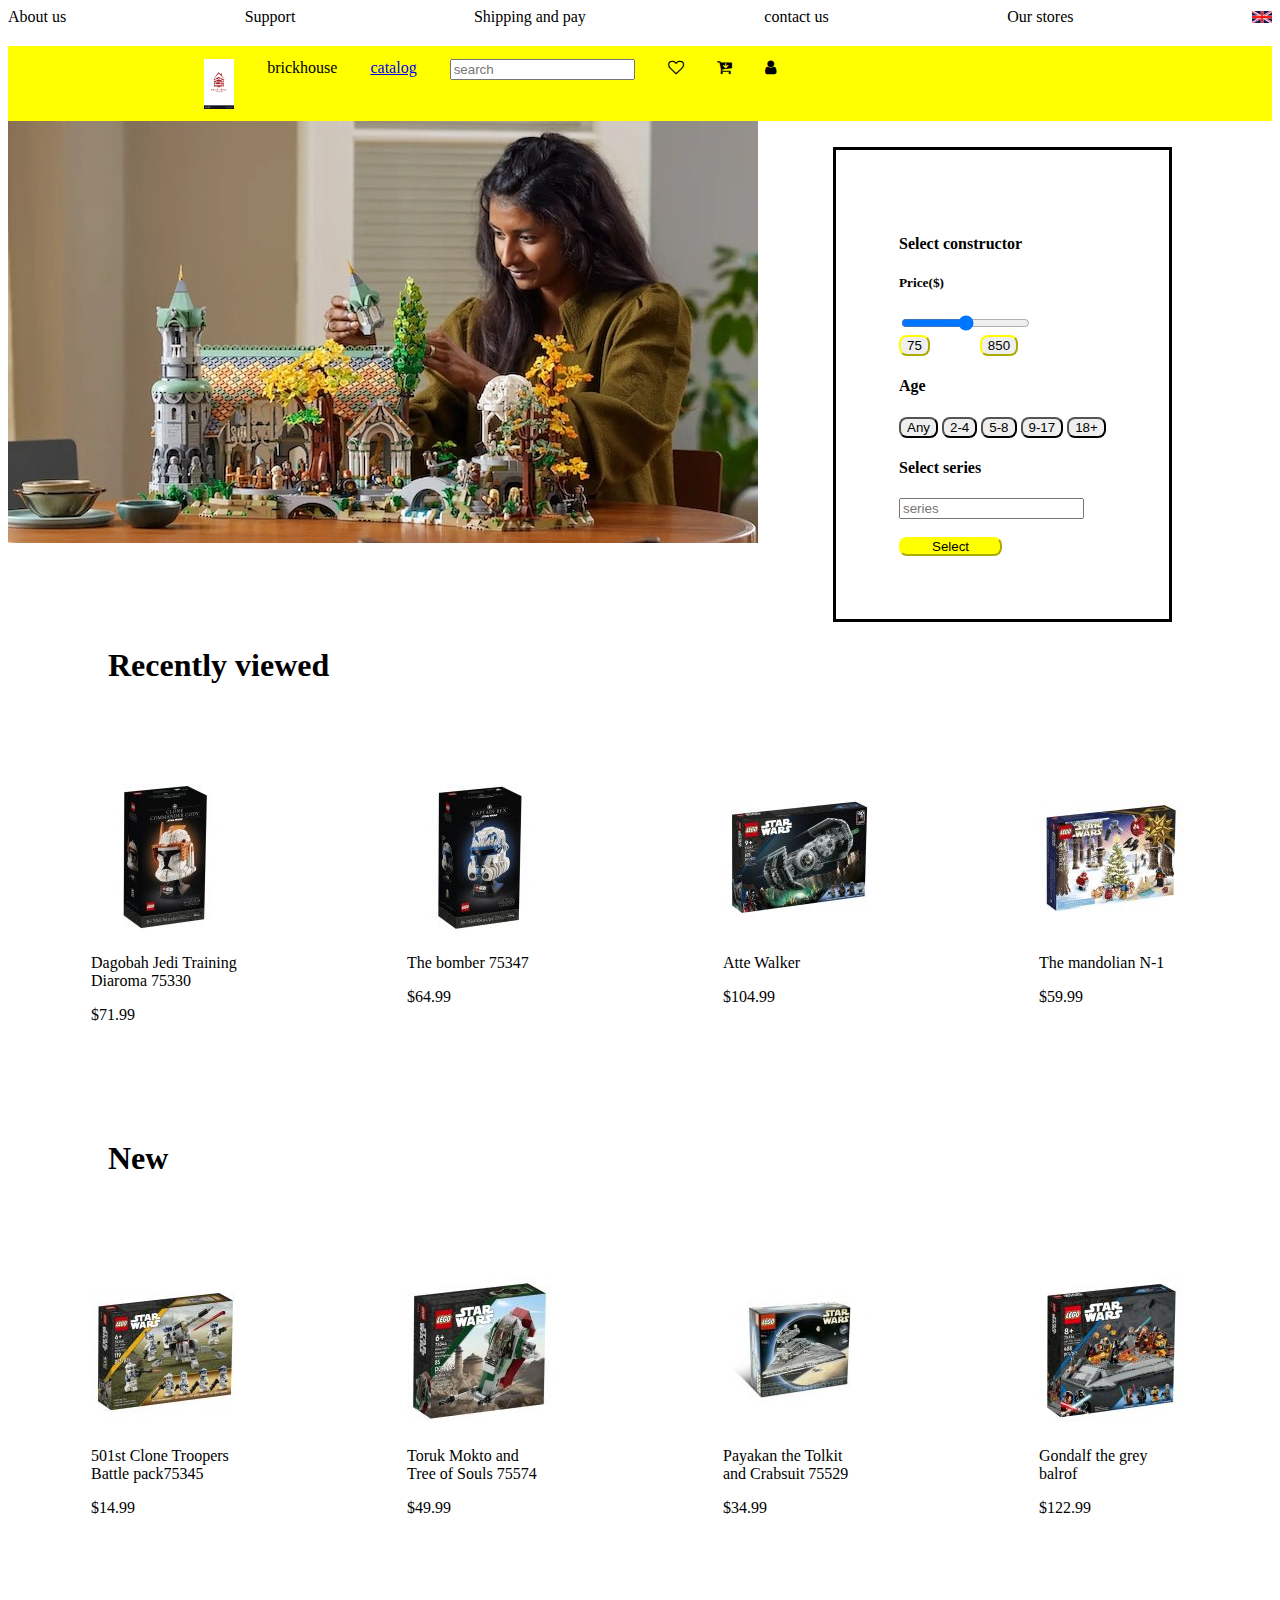
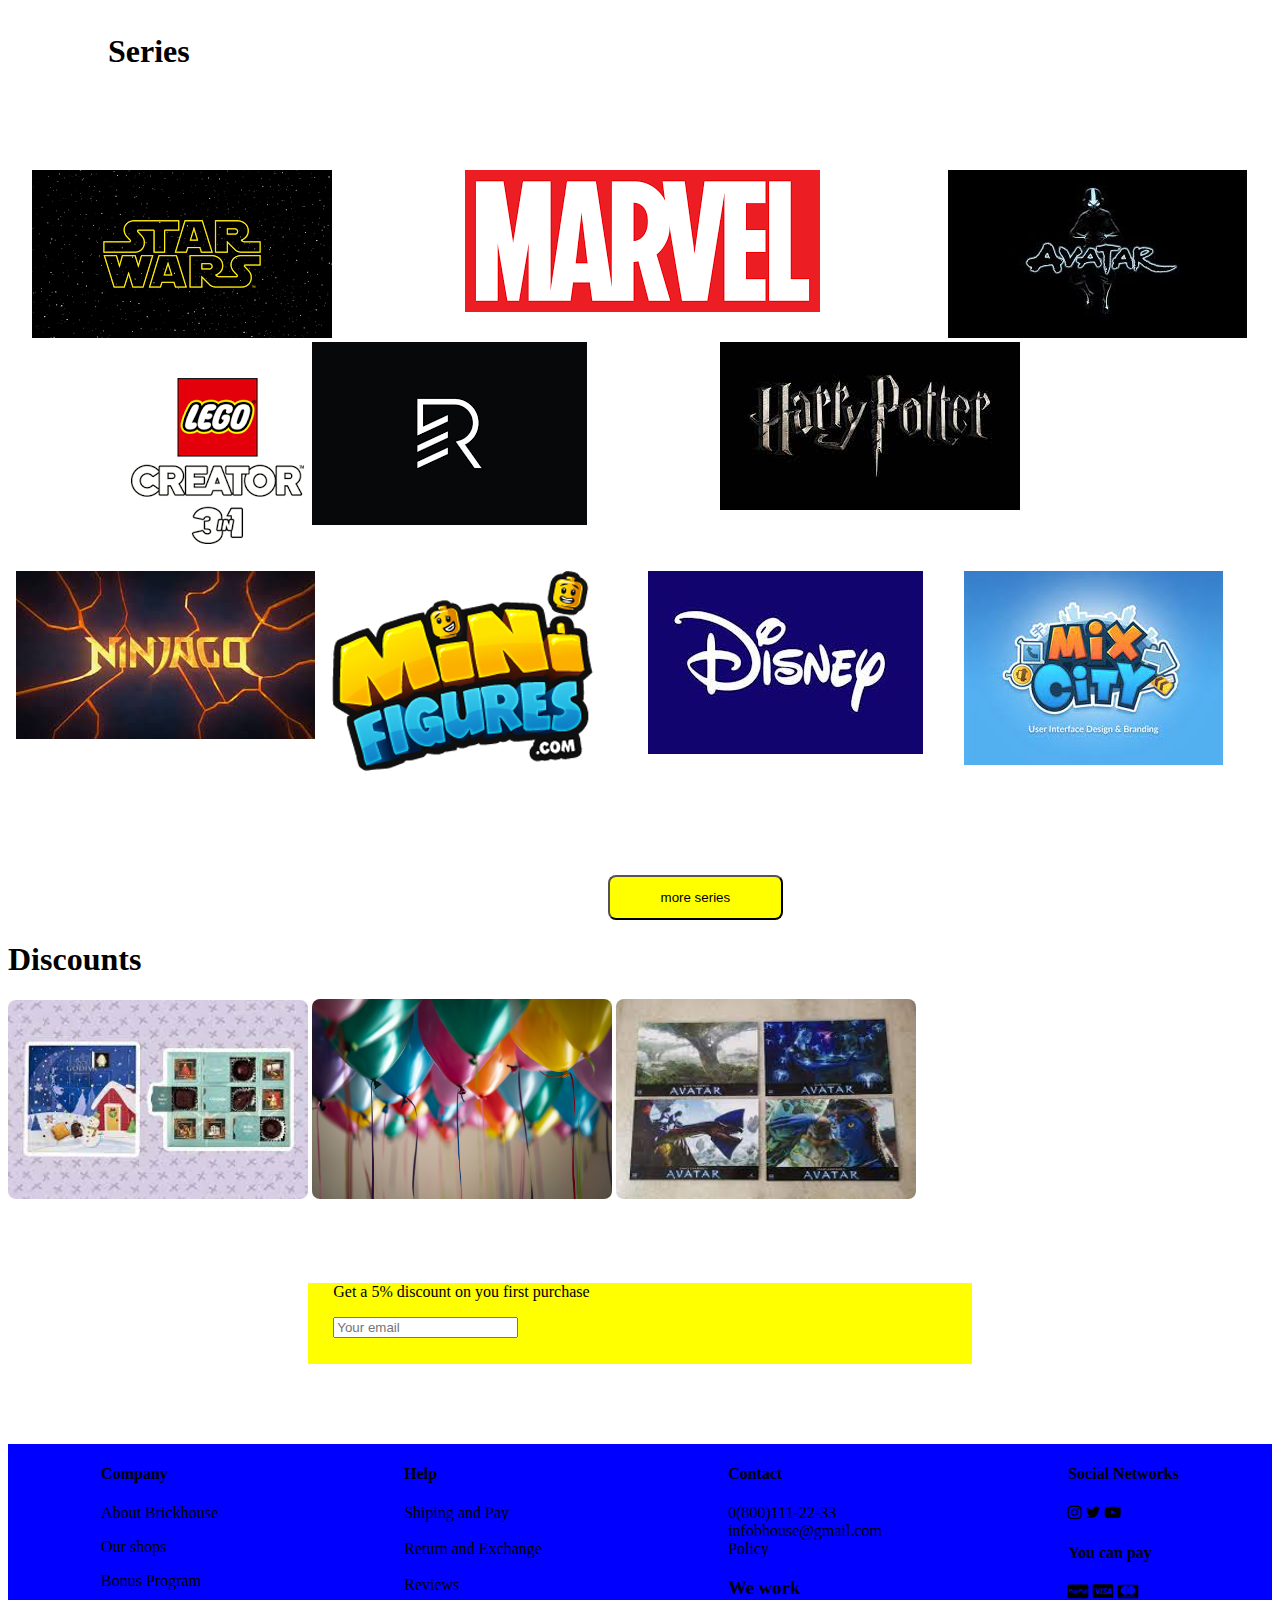
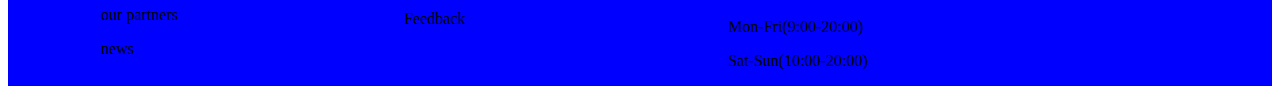
<file: index.html>
<!DOCTYPE html>
<html lang="en">
<head>
    <meta charset="UTF-8">
    <meta http-equiv="X-UA-Compatible" content="IE=edge">
    <meta name="viewport" content="width=device-width, initial-scale=1.0">
    <title>Document</title>
    <link rel="stylesheet" href="style.css">
    <link rel="stylesheet" href="https://cdnjs.cloudflare.com/ajax/libs/font-awesome/4.7.0/css/font-awesome.min.css">
</head>
<body>
   
   
<div class="top">
    <a>About us</a>
    <a>Support</a>
    <a>Shipping and pay</a>
    <a>contact us</a>
    <a>Our stores</a>
    <img id = "im1"src="images/uk.png" alt="">
</div>
<div class="sec">
   
   <img id="no" src="images/brick.png" alt="">
    <a>brickhouse</a>
    <a href="catalogue.html">catalog</a>
   <a><input type = "search" placeholder ="search"></a>
    <a id="l1"><i class="fa fa-heart-o" aria-hidden="true"></i></a>
    <a id="l2"><i class="fa fa-cart-arrow-down" aria-hidden="true"></i></a>
    <a id ="l3"><i class="fa fa-user" aria-hidden="true"></i></a>

</div>


<div>
    <img id="ob" src="images/set1.jpg" alt="">
</div>
   
</div>
<div class="right">
<div><h4>Select constructor</h4>
<h5>Price($)</h5>
<input type="range">
<br>
<button id="c">75</button><button id="b">850</button>
<h4>Age</h4>
<button id="e1">Any</button>
<button id="e2">2-4</button>
<button id="e3">5-8</button>
<button id="e4">9-17</button>
<button id="e5">18+</button>
<h4>Select series</h4>
<input type = "search" placeholder="series">
<br>
<br>
<button id="but">Select</button>

</div>
</div>
<h1 id="h11">Recently viewed</h1>

<div class="new4">
<div>
    <img src="images/set2.jpg" alt="">
    <p>Dagobah Jedi Training<br>Diaroma 75330</p>
    <p>$71.99</p>
</div>
<div>
    <img src="images/set3.jpg" alt="">
    <p>The bomber 75347</p>
    <p>$64.99</p>
</div>
<div>
    <img src="images/set4.jpg" alt="">
    <p>Atte Walker</p>
    <p>$104.99</p>
</div>
<div>
    <img src="images/set5.jpg" alt="">
    <p>The mandolian N-1</p>
    <p>$59.99</p>
</div>
</div>
<h1 id="h12">New</h1>
<div class="new5">
<div>
    <img src="images/set6.jpg" alt="">
    <p>501st Clone Troopers<br>Battle pack75345</p>
    <p>$14.99</p>

</div>
<div>
    <img src="images/set7.jpg" alt="">
    <p>Toruk Mokto and<br> Tree of Souls 75574</p>
    <p>$49.99</p>
</div>
    <div>
        <img src="images/set8.jpg" alt="">
        <p>Payakan the Tolkit <br>and Crabsuit 75529</p>
        <p>$34.99</p>
    </div>
    <div>
        <img src="images/set9.jpg" alt="">
        <p>Gondalf the grey <br>balrof</p>
        <p>$122.99</p>
    </div>
</div>

    <h1 id="h13">Series</h1>
    <div class="new6">
    <div class="new1">
    <div class="im1"><img src="images/starwars.png" alt=""></div>
    <div class="im2"><img src="images/marvel.png" alt=""></div>
    <div class="im3"><img src="images/avatar.jpeg" alt=""></div>
</div>
</div>
<div>
   <div class="new2"> <div><img src="images/creator.png" alt=""></div>
   <div class="im5"><img src="images/harrypotter.jpeg" alt=""></div>
    <div class="im4"><img src="images/ideas.png" alt=""></div>
    
</div>
</div>
 <div class="new3">
    <div class="im6"><img src="images/ninago.jpeg" alt=""></div>
    <div class="im7"><img src="images/minifigures.png" alt=""></div>
    <div class="im8"><img src="images/disnep.jpeg" alt=""></div>
    <div class="im9"><img src="images/city.jpeg" alt=""></div>

     
   </div>
   <button id="bu2">more series</button> 
    <div class="on"><h1>Discounts</h1></div>
    <img id="bb1"src="images/advent.jpeg" alt="">
    <img id="bb2"src="images/bd.jpg" alt="">
    <img id="bb3"src="images/avatar2.jpeg" alt="">
    <div class="news"><p>Get a 5% discount on you first purchase</p>
        <input type = "search" placeholder="Your email">
    </div>
    <div class="alr">
    <div>
        <h4>Company</h4>
        <p>About Brickhouse</p>
        <p>Our shops</p>
        <p>Bonus Program</p>
        <p>our partners</p>
        <p>news</p>

     </div >
     <div>
        <h4>Help</h4>
        <p>Shiping and Pay<br><br>Return and Exchange<br><br>Reviews</p>
        <p>Feedback</p>
    </div>

    <div>
        <h4>Contact</h4>
        <p>0(800)111-22-33<br>infobhouse@gmail.com<br>Policy</p>
        <h3>We work</h3>
        <p>Mon-Fri(9:00-20:00)</p>
        <p>Sat-Sun(10:00-20:00)</p>
         </div>

    <div >
        <h4>Social Networks</h4>
        <i class="fa fa-instagram" aria-hidden="true"></i>
        <i class="fa fa-twitter" aria-hidden="true"></i>
        <i class="fa fa-youtube-play" aria-hidden="true"></i>
        <h4>You can pay</h4>
        <i class="fa fa-cc-paypal" aria-hidden="true"></i>
        <i class="fa fa-cc-visa" aria-hidden="true"></i>
        <i class="fa fa-cc-mastercard" aria-hidden="true"></i>

        
    </div>
</div>

   
</body>
</html>
</file>
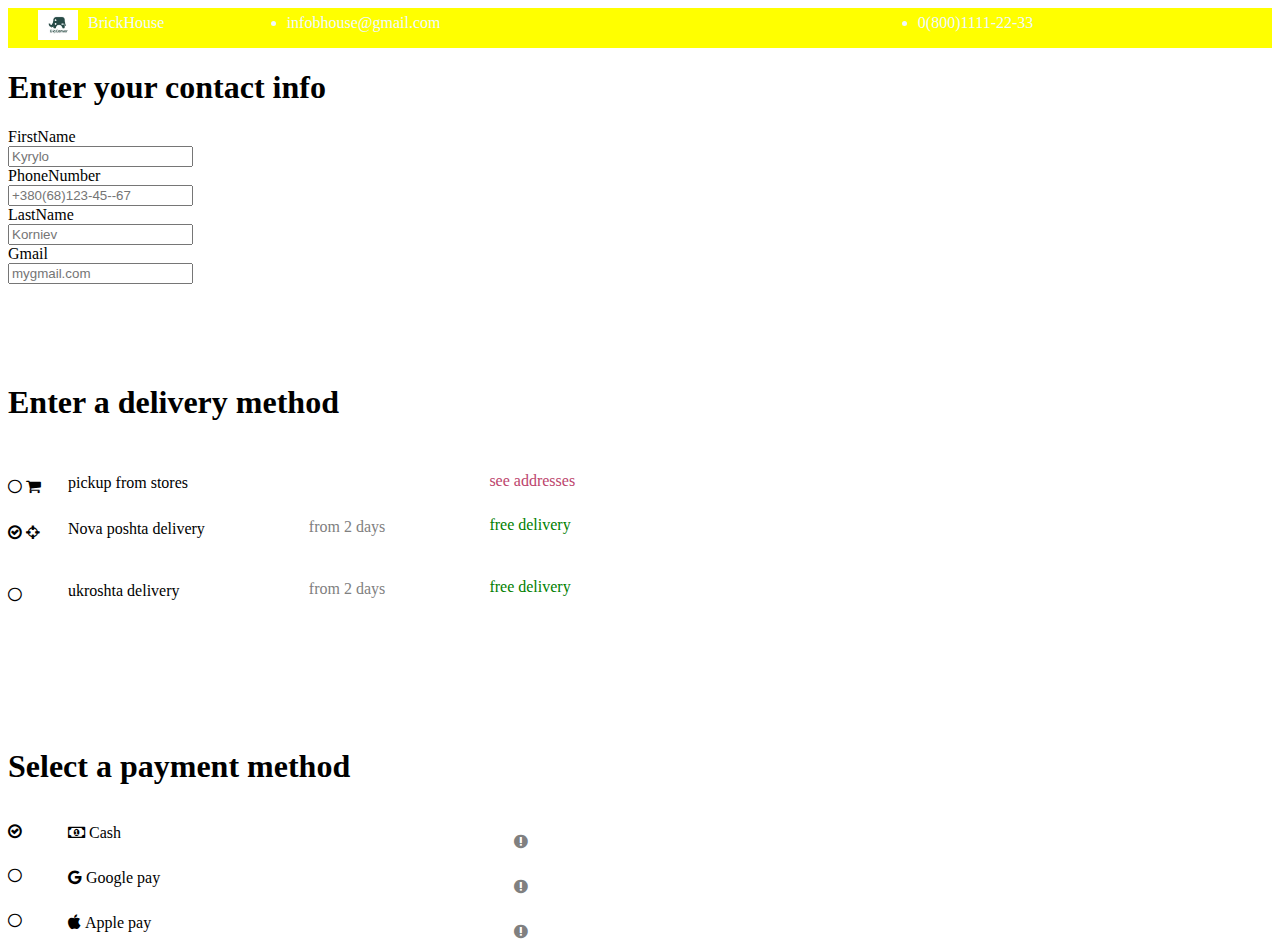
<file: last.html>
<!DOCTYPE html>
<html lang="en">
<head>
    <meta charset="UTF-8">
    <meta http-equiv="X-UA-Compatible" content="IE=edge">
    <meta name="viewport" content="width=na, initial-scale=1.0">
    <title>Document</title>
    <link rel="stylesheet" href="last.css">
    <link rel="stylesheet" href="https://cdnjs.cloudflare.com/ajax/libs/font-awesome/4.7.0/css/font-awesome.min.css">

</head>
<body>
<header class="header">
        <img id="logo" src="images3/images.jpeg" alt="">
        <p id="brick">BrickHouse</p>
  
<nav class="nav">
      <ul class="ul">
         
          <li><p>infobhouse@gmail.com </p></li>
         <li><p>0(800)1111-22-33</p></li>
      </ul>
</nav>
</header>
   



 <div class="labels">
        <h1>
            Enter your contact info
        </h1>
        <div class="label1">
             <label>FirstName</label>
             <br>
             <input type = "text" placeholder="Kyrylo">
             <br>
             <label>PhoneNumber</label>
             <br>
             <input type = "text" placeholder="+380(68)123-45--67">
             <br>
        </div>
        <div class="label2">
            <label>LastName</label>
             <br>
             <input type = "text" placeholder="Korniev">
             <br>
             <label>Gmail</label>
             <br>
             <input type = "text" placeholder="mygmail.com">
        </div>
 </div>

 <!-- <div class="right">
    <p>Product Amount</p>
    <p>$199.96</p>
    <p>Instead: $299.96</p>
    <button id="bl1">you save $70</button>
    
    <button id="bl2">Make Order</button>
      </div> -->

      
 <h1 class="h">Enter a delivery method</h1>
 <br>
 <br>
 <div class="delivery">
     <i class="fa fa-circle-thin" aria-hidden="true"></i>   <i class="fa fa-shopping-cart" aria-hidden="true"></i> <div class="pickup"><p >pickup from stores
     </p>      <p class="see">see addresses</p></div>
     <br>
     <i class="fa fa-check-circle-o" aria-hidden="true"></i> <i class="fa fa-crosshairs" aria-hidden="true"></i>
      <div  class="Nova"><p>Nova poshta delivery
     </p>  <p class="from">from 2 days</p>    <p class="free">free delivery</p></div>
     <br>
     <br>
         <i class="fa fa-circle-thin" aria-hidden="true"></i> <div class="ukroshta"> <p>ukroshta delivery
     </p>     <p class="from">from 2 days</p>    <p class="free">free delivery</p></div>
 </div>
 <br>
 <br>
 <h1 class="h">Select a payment method</h1>
 <br>
 <div class="payment">
     <div class="cash"> <i class="fa fa-money" aria-hidden="true"> Cash</i></div>
     <br>
    <div class="check"> <i class="fa fa-check-circle-o" aria-hidden="true"></i></div>
     <br>
     <div class="circle"> <i class="fa fa-exclamation-circle" aria-hidden="true"></i></div>
     <br>
     <div class="google"> <i class="fa fa-google" aria-hidden="true"> Google pay</i></div>
     <br>
     <div class="check"> <i class="fa fa-circle-thin" aria-hidden="true"></i></div>
     <br>
     <div class="circle"> <i class="fa fa-exclamation-circle" aria-hidden="true"></i></div>
     <br>
     <div class="apple"> <i class="fa fa-apple" aria-hidden="true"> Apple pay</i></div>
     <br>
     <div class="check"> <i class="fa fa-circle-thin" aria-hidden="true"></i></div>
     <br>
     <div class="circle"> <i class="fa fa-exclamation-circle" aria-hidden="true"></i></div>

        
      
        
        
    
</body>
</html>
</file>
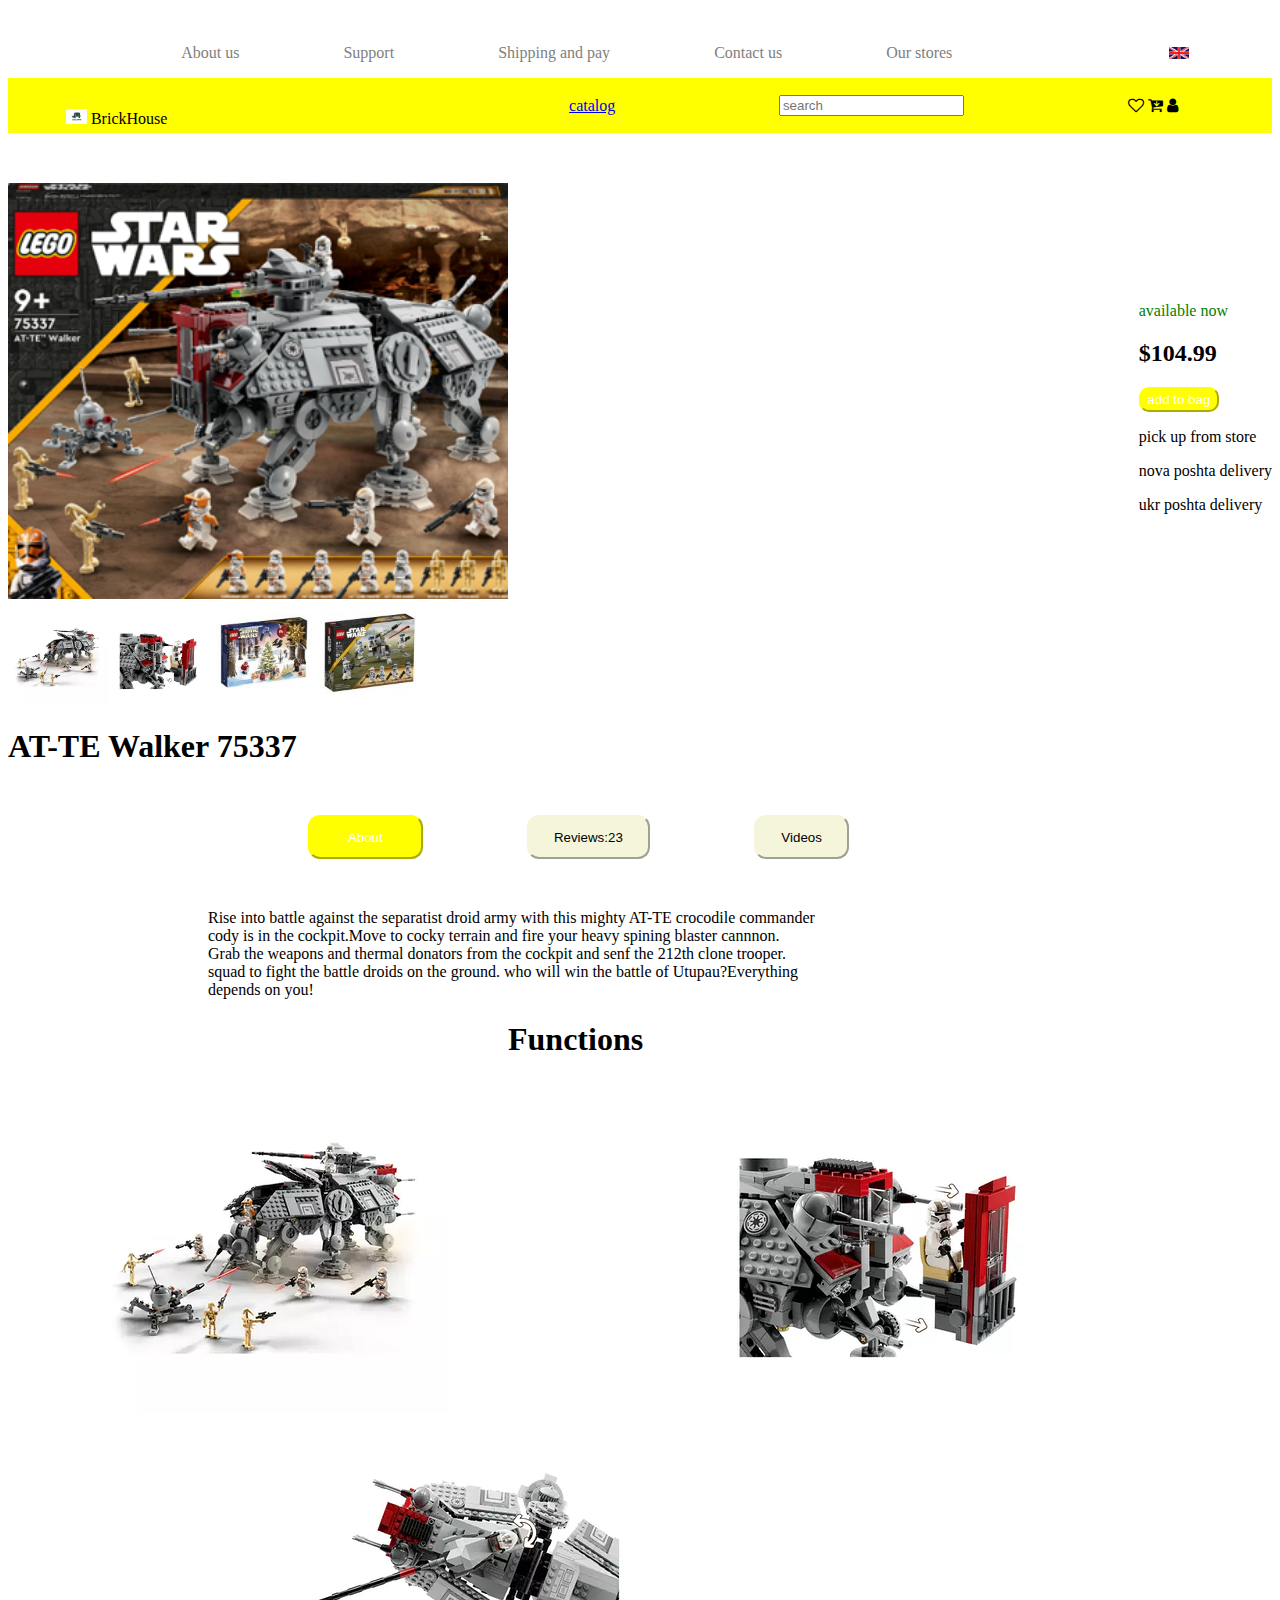
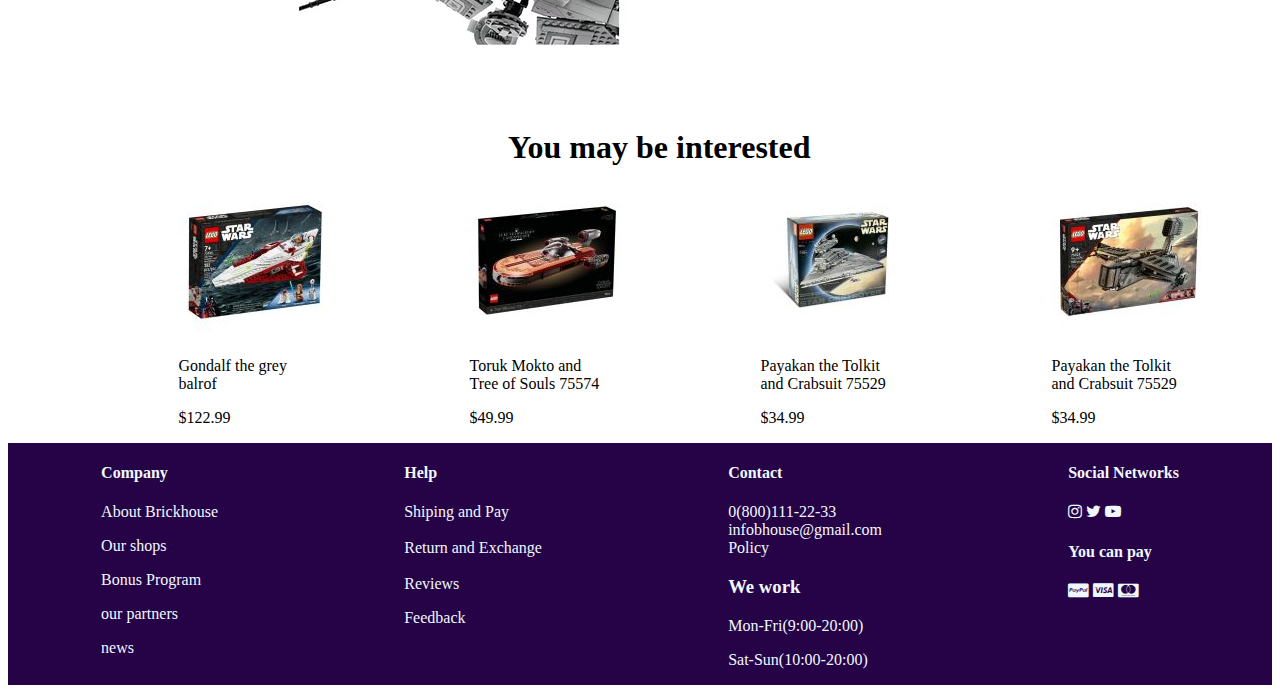
<file: product.html>
<!DOCTYPE html>
<html lang="en">
<head>
    <meta charset="UTF-8">
    <meta http-equiv="X-UA-Compatible" content="IE=edge">
    <meta name="viewport" content="width=device-width, initial-scale=1.0">
    <link rel="stylesheet" href="product.css">
    <link rel="stylesheet" href="https://cdnjs.cloudflare.com/ajax/libs/font-awesome/4.7.0/css/font-awesome.min.css">
   
    <title>Document</title>
</head>
<body>
    
         <header1 class="header1">  
            <nav>
             <ul>
                 <li><a>About us </a></li>
                 <li> <a>Support</a></li>
                 <li> <a>Shipping and pay</a></li>
                 <li><a>Contact us</a></li>
                 <li> <a>Our stores</a></li>
             </ul>
            </nav>
               <a class="flag"> <img id = "flag"src="image/uk.png" alt="">
         </header1>
      
         <nav class="navbar2">
          <header2 class="header2">

              <div class="logo">
                    <a> <img id="logo" src="image/images.jpeg" alt=""></a>
                    <p1 id="brick">BrickHouse</p>

              </div>
             
           
              
          
                    <div class="cat">
                       <a href="prouctnew.html">catalog</a>

                    </div>
                      <div class="searchbar">
                        <a id="search"><input type = "search" placeholder ="search"></a>
                  
                      </div>
             
              <div class="icon">
                  <a id="l1"><i class="fa fa-heart-o" aria-hidden="true"></i></a>
                  <a id="l2"><i class="fa fa-cart-arrow-down" aria-hidden="true"></i></a>
                  <a id ="l3"><i class="fa fa-user" aria-hidden="true"></i></a>
              </div>
              
              
          </header2>
        </nav>

          <div class="big">
          <img id = "pic"src="image/image4-removebg-preview__1__360.png" alt="">
          </div>
          <div class="ij">
            <img id="im1" src="image/at1.png" alt="">
            <img id="im1" src="image/at2.png" alt="">
            <img id="im1" src="image/set5.jpg" alt="">
            <img id="im1" src="image/set6.jpg" alt="">
          </div>


          <h1 id="h1">AT-TE Walker 75337</h1>

          <div class="top2">
            <p id="pol">available now</p>
            <h2>$104.99 </h2>
            <button id="by">add to bag</button>
            <p>pick up from store</p>
            <p>nova poshta delivery</p>
            <p>ukr poshta delivery</p>
          </div>
          <div class="buts">
            <button id="b1">About</button>
            <button id="b2">Reviews:23</button>
            <button id="b3">Videos</button>
          </div>
          <div class="par">
            <p>Rise into battle against the separatist droid army with this mighty AT-TE crocodile commander
              <br>
              cody is in the cockpit.Move to cocky terrain and fire your heavy spining blaster cannnon.
              <br>
              Grab the weapons and thermal donators from the cockpit and senf the 212th clone trooper.
              <br>
              squad to fight the battle droids on the ground. who will win the battle of Utupau?Everything
              <br>
              depends on you!
            </p>
          </div>
          <div class="h">
            <h1 id="h2">
              Functions
            </h1>
          </div>
          <div class="at1"><img src="image/at1.png" alt=""></div>
          <div class="at2"> <img src="image/at2.png" alt=""></div>
           <div class="at3"><img src="image/at3.png" alt=""></div>
           <div class="p2">
            <h1 id="h3">
              You may be interested
            </h1>
           </div>
           <div class="lim">
            <div><img src="image/set11.jpg" alt="">
              <p>Gondalf the grey <br>balrof</p>
                <p id="pp">$122.99</p>
            </div>
            <div>
              <img src="image/set12.jpg" alt="">
              <p>Toruk Mokto and<br> Tree of Souls 75574</p>
              <p id="pp">$49.99</p>
            </div>
            <div>
              <img src="image/set13.jpg" alt="">
              <p>Payakan the Tolkit <br>and Crabsuit 75529</p>
              <p id="pp">$34.99</p>
            </div>
            <div>
              <img src="image/set14.jpg" alt="">
              <p>Payakan the Tolkit <br>and Crabsuit 75529</p>
              <p id="pp">$34.99</p>
            </div>
           </div>
           <div class="alr">
            <div class="ft1">
                <h4>Company</h4>
                <p>About Brickhouse</p>
                <p>Our shops</p>
                <p>Bonus Program</p>
                <p>our partners</p>
                <p>news</p>
        
             </div >
             <div class="ft2">
                <h4>Help</h4>
                <p>Shiping and Pay<br><br>Return and Exchange<br><br>Reviews</p>
                <p>Feedback</p>
            </div>
        
            <div class="ft3">
                <h4>Contact</h4>
                <p>0(800)111-22-33<br>infobhouse@gmail.com<br>Policy</p>
                <h3>We work</h3>
                <p>Mon-Fri(9:00-20:00)</p>
                <p>Sat-Sun(10:00-20:00)</p>
                 </div>
        
            <div class="ft4">
                <h4>Social Networks</h4>
                <i class="fa fa-instagram" aria-hidden="true"></i>
                <i class="fa fa-twitter" aria-hidden="true"></i>
                <i class="fa fa-youtube-play" aria-hidden="true"></i>
                <h4>You can pay</h4>
                <i class="fa fa-cc-paypal" aria-hidden="true"></i>
                <i class="fa fa-cc-visa" aria-hidden="true"></i>
                <i class="fa fa-cc-mastercard" aria-hidden="true"></i>
        
                
            </div>
       
    </div>

         

  
       
      
      
     
          
</body>
</html>
</file>
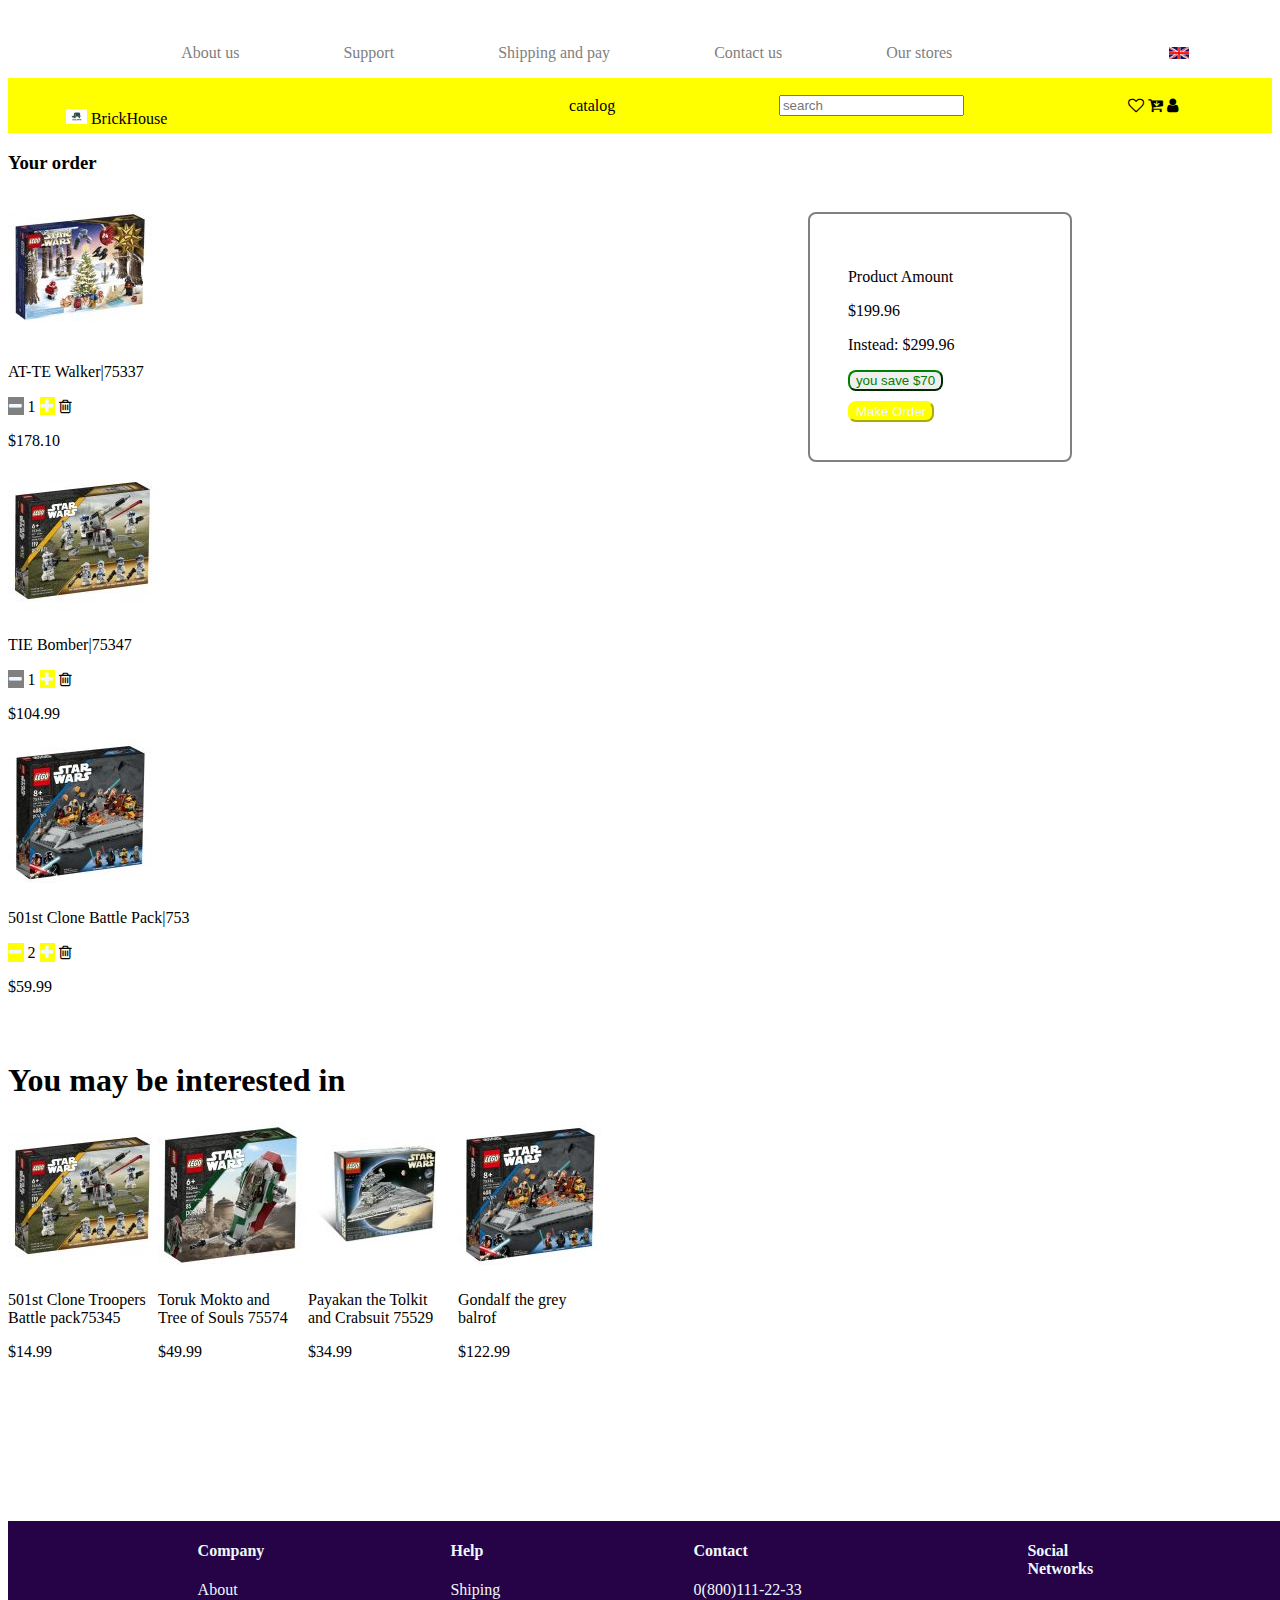
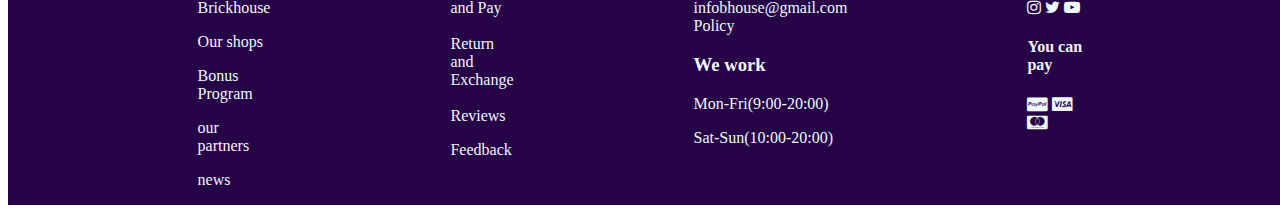
<file: prouct2.html>
<!DOCTYPE html>
<html lang="en">
<head>
    <meta charset="UTF-8">
    <meta http-equiv="X-UA-Compatible" content="IE=edge">
    <meta name="viewport" content="width=device-width, initial-scale=1.0">
    <link rel="stylesheet" href="product2.css">
    <link rel="stylesheet" href="https://cdnjs.cloudflare.com/ajax/libs/font-awesome/4.7.0/css/font-awesome.min.css">
    
    <title>Product Page</title>
</head>
<body>
<div class="bag">  
      <header1 class="header1">  
        <nav>
         <ul>
             <li><a>About us </a></li>
             <li> <a>Support</a></li>
             <li> <a>Shipping and pay</a></li>
             <li><a>Contact us</a></li>
             <li> <a>Our stores</a></li>
         </ul>
        </nav>
           <a class="flag"> <img id = "flag"src="image/uk.png" alt="">
     </header1>
  
     <nav class="navbar2">
      <header2 class="header2">

          <div class="logo">
                <a> <img id="logo" src="image/images.jpeg" alt=""></a>
                <p1 id="brick">BrickHouse</p>

          </div>
         
       
          
      
                <div class="cat">
                   <a><label>catalog</label></a>
                </div>
                  <div class="searchbar">
                    <a id="search"><input type = "search" placeholder ="search"></a>
              
                  </div>
         
          <div class="icon">
              <a id="l1"><i class="fa fa-heart-o" aria-hidden="true"></i></a>
              <a id="l2"><i class="fa fa-cart-arrow-down" aria-hidden="true"></i></a>
              <a id ="l3"><i class="fa fa-user" aria-hidden="true"></i></a>
          </div>
          
          
      </header2>
    </nav>

     <div class="left">
        <h3>Your order</h3>
        <div class="c4">
            <img id="imm4"src="images3/set5.jpg" alt="">
            <p>AT-TE Walker|75337</p>
            <i id="mi"class="fa fa-minus" aria-hidden="true"></i>
            <a>1</a>
            <i id="pl"class="fa fa-plus" aria-hidden="true"></i>
            <i class="fa fa-trash-o" aria-hidden="true"></i>
            <p>$178.10</p>



             </div>
            <div class="c5">
            <img id="imm5"src="images3/set6.jpg" alt="">
            <p>TIE Bomber|75347</p>
            <i id="mi"class="fa fa-minus" aria-hidden="true"></i>
            <a>1</a>
            <i id="pl"class="fa fa-plus" aria-hidden="true"></i>
            <i class="fa fa-trash-o" aria-hidden="true"></i>
            <p>$104.99</p>


            </div>
            <div class="c6">
            <img id="imm6" src="images3/set1.jpg" alt="">
            <p>501st Clone Battle Pack|753</p>
            <i id="pl"class="fa fa-minus" aria-hidden="true"></i>
            <a>2</a>
            <i id="pl"class="fa fa-plus" aria-hidden="true"></i>
            <i class="fa fa-trash-o" aria-hidden="true"></i>
            <p>$59.99</p>


            </div>

     </div>
     

       <div class="right">
       <p>Product Amount</p>
       <p>$199.96</p>
       <p>Instead: $299.96</p>
       <button id="bl1">you save $70</button>
       
       <button id="bl2">Make Order</button>
         </div>
   


         <h1 id="h12">You may be interested in</h1>

<div class="new5">
<div>
    <img src="images/set6.jpg" alt="">
    <p>501st Clone Troopers<br>Battle pack75345</p>
    <p>$14.99</p>

</div>
<div>
    <img src="images/set7.jpg" alt="">
    <p>Toruk Mokto and<br> Tree of Souls 75574</p>
    <p>$49.99</p>
</div>
    <div>
        <img src="images/set8.jpg" alt="">
        <p>Payakan the Tolkit <br>and Crabsuit 75529</p>
        <p>$34.99</p>
    </div>
    <div>
        <img src="images/set9.jpg" alt="">
        <p>Gondalf the grey <br>balrof</p>
        <p>$122.99</p>
    </div>



    <div class="alr">
        <div class="ft1">
            <h4>Company</h4>
            <p>About Brickhouse</p>
            <p>Our shops</p>
            <p>Bonus Program</p>
            <p>our partners</p>
            <p>news</p>
    
         </div >
         <div class="ft2">
            <h4>Help</h4>
            <p>Shiping and Pay<br><br>Return and Exchange<br><br>Reviews</p>
            <p>Feedback</p>
        </div>
    
        <div class="ft3">
            <h4>Contact</h4>
            <p>0(800)111-22-33<br>infobhouse@gmail.com<br>Policy</p>
            <h3>We work</h3>
            <p>Mon-Fri(9:00-20:00)</p>
            <p>Sat-Sun(10:00-20:00)</p>
             </div>
    
        <div class="ft4">
            <h4>Social Networks</h4>
            <i class="fa fa-instagram" aria-hidden="true"></i>
            <i class="fa fa-twitter" aria-hidden="true"></i>
            <i class="fa fa-youtube-play" aria-hidden="true"></i>
            <h4>You can pay</h4>
            <i class="fa fa-cc-paypal" aria-hidden="true"></i>
            <i class="fa fa-cc-visa" aria-hidden="true"></i>
            <i class="fa fa-cc-mastercard" aria-hidden="true"></i>
    
            
        </div>
    </div>
</div>
    




</div>
  
</body>
</html>
</file>
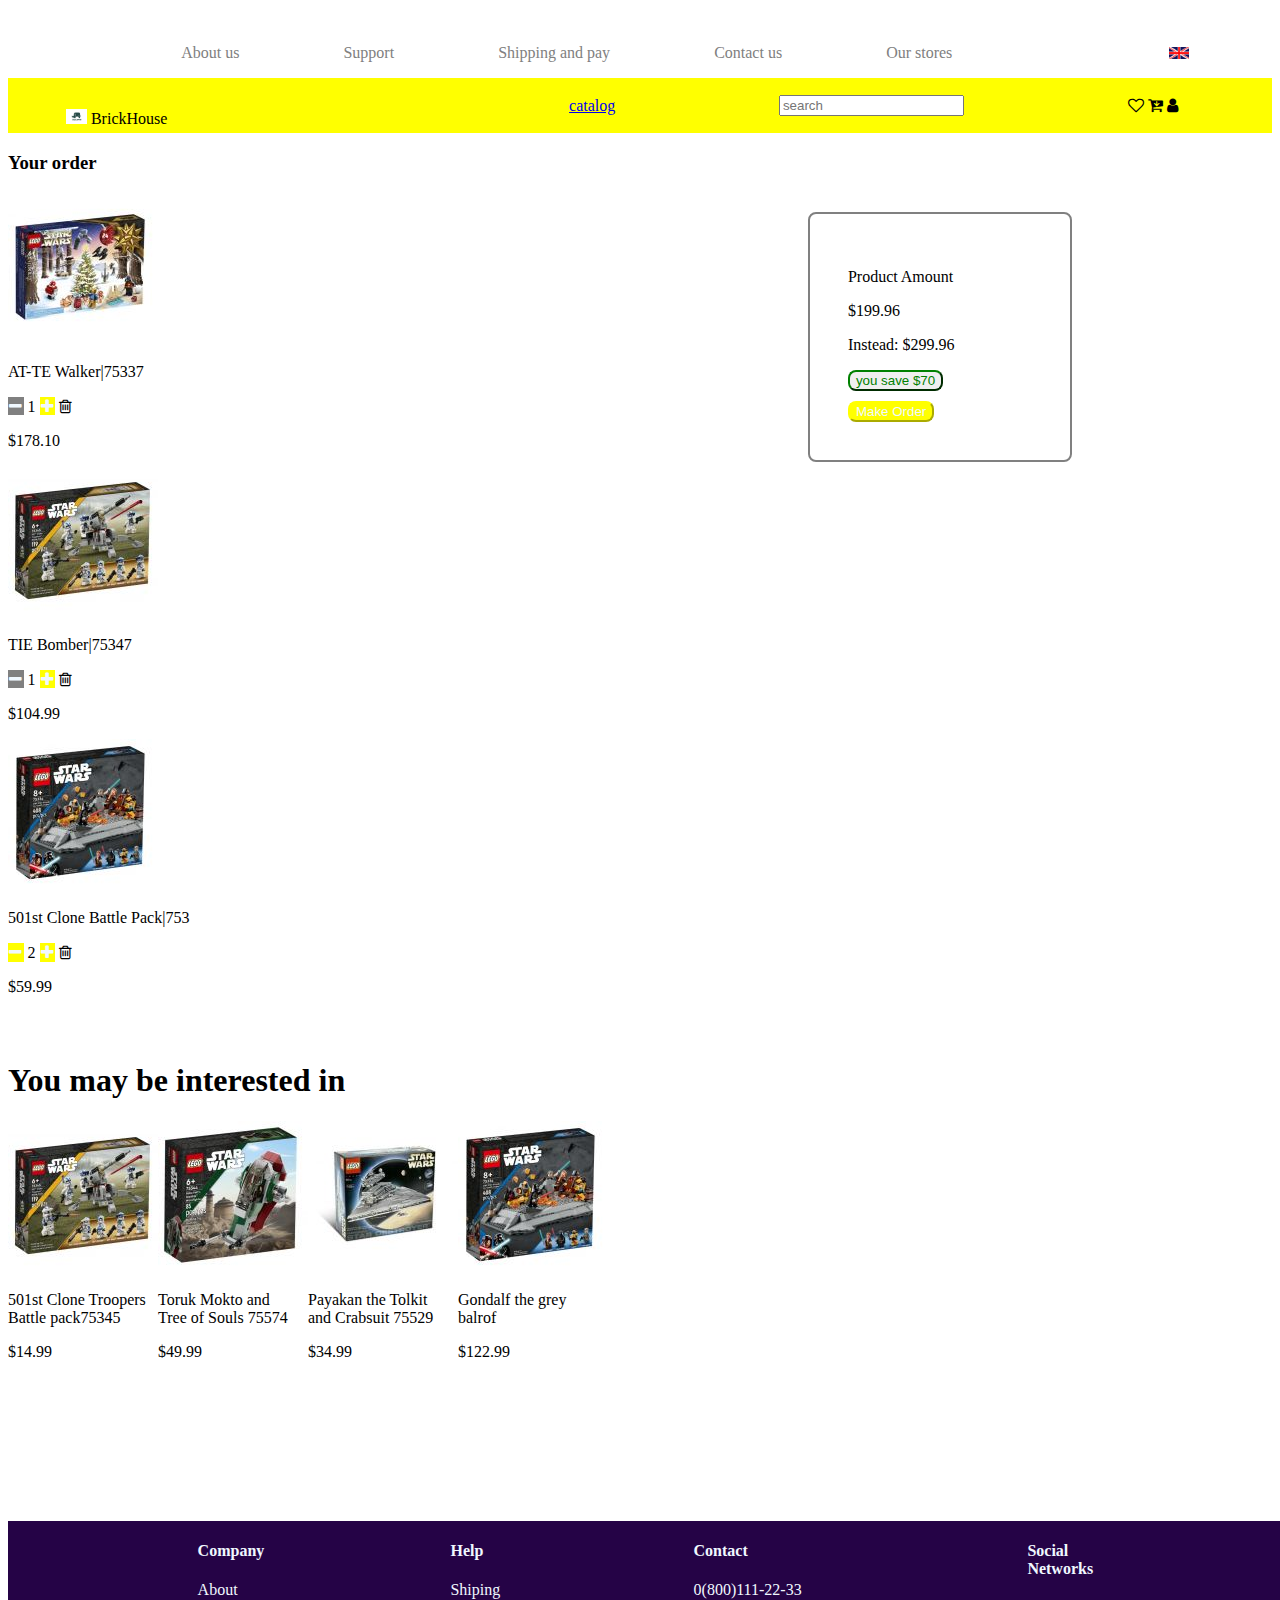
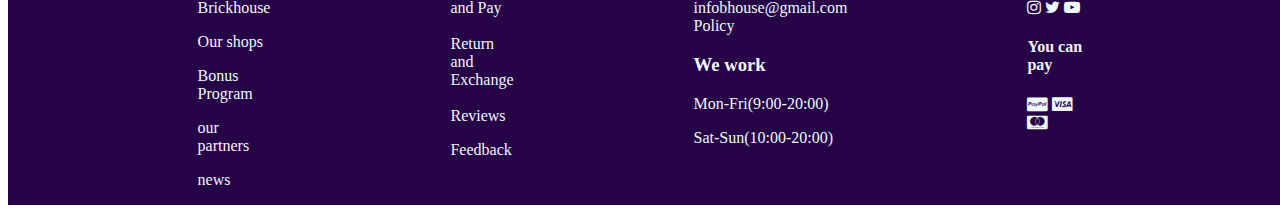
<file: prouctnew.html>
<!DOCTYPE html>
<html lang="en">
<head>
    <meta charset="UTF-8">
    <meta http-equiv="X-UA-Compatible" content="IE=edge">
    <meta name="viewport" content="width=device-width, initial-scale=1.0">
    <link rel="stylesheet" href="product2.css">
    <link rel="stylesheet" href="https://cdnjs.cloudflare.com/ajax/libs/font-awesome/4.7.0/css/font-awesome.min.css">
    
    <title>Product Page</title>
</head>
<body>
<div class="bag">  
      <header1 class="header1">  
        <nav>
         <ul>
             <li><a>About us </a></li>
             <li> <a>Support</a></li>
             <li> <a>Shipping and pay</a></li>
             <li><a>Contact us</a></li>
             <li> <a>Our stores</a></li>
         </ul>
        </nav>
           <a class="flag"> <img id = "flag"src="image/uk.png" alt="">
     </header1>
  
     <nav class="navbar2">
      <header2 class="header2">

          <div class="logo">
                <a> <img id="logo" src="image/images.jpeg" alt=""></a>
                <p1 id="brick">BrickHouse</p>

          </div>
         
       
          
      
                <div class="cat">
                    <a href="last.html">catalog</a>

                </div>
                  <div class="searchbar">
                    <a id="search"><input type = "search" placeholder ="search"></a>
              
                  </div>
         
          <div class="icon">
              <a id="l1"><i class="fa fa-heart-o" aria-hidden="true"></i></a>
              <a id="l2"><i class="fa fa-cart-arrow-down" aria-hidden="true"></i></a>
              <a id ="l3"><i class="fa fa-user" aria-hidden="true"></i></a>
          </div>
          
          
      </header2>
    </nav>

     <div class="left">
        <h3>Your order</h3>
        <div class="c4">
            <img id="imm4"src="images3/set5.jpg" alt="">
            <p>AT-TE Walker|75337</p>
            <i id="mi"class="fa fa-minus" aria-hidden="true"></i>
            <a>1</a>
            <i id="pl"class="fa fa-plus" aria-hidden="true"></i>
            <i class="fa fa-trash-o" aria-hidden="true"></i>
            <p>$178.10</p>



             </div>
            <div class="c5">
            <img id="imm5"src="images3/set6.jpg" alt="">
            <p>TIE Bomber|75347</p>
            <i id="mi"class="fa fa-minus" aria-hidden="true"></i>
            <a>1</a>
            <i id="pl"class="fa fa-plus" aria-hidden="true"></i>
            <i class="fa fa-trash-o" aria-hidden="true"></i>
            <p>$104.99</p>


            </div>
            <div class="c6">
            <img id="imm6" src="images3/set1.jpg" alt="">
            <p>501st Clone Battle Pack|753</p>
            <i id="pl"class="fa fa-minus" aria-hidden="true"></i>
            <a>2</a>
            <i id="pl"class="fa fa-plus" aria-hidden="true"></i>
            <i class="fa fa-trash-o" aria-hidden="true"></i>
            <p>$59.99</p>


            </div>

     </div>
     

       <div class="right">
       <p>Product Amount</p>
       <p>$199.96</p>
       <p>Instead: $299.96</p>
       <button id="bl1">you save $70</button>
       
       <button id="bl2">Make Order</button>
         </div>
   


         <h1 id="h12">You may be interested in</h1>

<div class="new5">
<div>
    <img src="images/set6.jpg" alt="">
    <p>501st Clone Troopers<br>Battle pack75345</p>
    <p>$14.99</p>

</div>
<div>
    <img src="images/set7.jpg" alt="">
    <p>Toruk Mokto and<br> Tree of Souls 75574</p>
    <p>$49.99</p>
</div>
    <div>
        <img src="images/set8.jpg" alt="">
        <p>Payakan the Tolkit <br>and Crabsuit 75529</p>
        <p>$34.99</p>
    </div>
    <div>
        <img src="images/set9.jpg" alt="">
        <p>Gondalf the grey <br>balrof</p>
        <p>$122.99</p>
    </div>



    <div class="alr">
        <div class="ft1">
            <h4>Company</h4>
            <p>About Brickhouse</p>
            <p>Our shops</p>
            <p>Bonus Program</p>
            <p>our partners</p>
            <p>news</p>
    
         </div >
         <div class="ft2">
            <h4>Help</h4>
            <p>Shiping and Pay<br><br>Return and Exchange<br><br>Reviews</p>
            <p>Feedback</p>
        </div>
    
        <div class="ft3">
            <h4>Contact</h4>
            <p>0(800)111-22-33<br>infobhouse@gmail.com<br>Policy</p>
            <h3>We work</h3>
            <p>Mon-Fri(9:00-20:00)</p>
            <p>Sat-Sun(10:00-20:00)</p>
             </div>
    
        <div class="ft4">
            <h4>Social Networks</h4>
            <i class="fa fa-instagram" aria-hidden="true"></i>
            <i class="fa fa-twitter" aria-hidden="true"></i>
            <i class="fa fa-youtube-play" aria-hidden="true"></i>
            <h4>You can pay</h4>
            <i class="fa fa-cc-paypal" aria-hidden="true"></i>
            <i class="fa fa-cc-visa" aria-hidden="true"></i>
            <i class="fa fa-cc-mastercard" aria-hidden="true"></i>
    
            
        </div>
    </div>
</div>
    




</div>
  
</body>
</html>
</file>
<file: style.css>
@media (min-width: 600px) and (max-width: 768px) {
    body {
      
    }
  }  
.top{
    display: flex;
    align-items: center;
    justify-content: space-between;
}
.sec{
    display: flex;
    justify-content: space-evenly;
    background-color: yellow;
    padding:1% 5% ;
    height: 50px;
    margin-top: 20px;
}
#im1{
    width :20px;
}
.new1{
    display: flex;
    justify-content: space-around;
}
.new2{
    display: flex;
    justify-content: space-around;
}
.new3{
    display: flex;
    justify-content: space-around;
}
.new4{
    display: flex;
    justify-content: space-around;
}
.new5{
    display: flex;
    justify-content: space-around;
}
.new6{
    display: flex;
    justify-content: space-around;
}


.right{
    float: right;
    margin-top: -400px;
    margin-right: 100px;
    border-style: solid;
    padding: 5%;
}
#no{
    width: 30px;
    margin-left: -300px;

}

.nol{
    display: flex;
    justify-content: space-around;
}
.alr{
    display: flex;
    justify-content: space-around;
}
.im1{
    width: 250px;
    margin-left:-700px;
}
.im2{
    width: 300px;

}
.im3{
    width: 300px;
    margin-right: -700px;
}
.im4{
    margin-right: -600px;
    width: 300px;}

 .new2{
       
        width: 300px;
        margin-left: -100px;
  }

.im5{
    width: 100px;
    margin-right: -900px;
}
.im6{
    width: 300px;
}
.im7{
    width: 300px;
}
.im8{
    width: 300px;
}
.im9{
    width: 300px;
}
.im10{
    width: 300px;
}
.red{
    display: flex;
    justify-content: space-around;
    
}
.alr{
    background-color: blue;
    margin-top: 60px;
}
#but{
    background-color: yellow;
    border-color: yellow;
    padding: 0% 15%;
    border-radius: 8px;

}
#bu2{
    margin-top: 100px;
    margin-left: 600px;
    background-color: yellow;
    border-radius: 8px;
    padding: 1% 4%;
}
#h11{
    margin-left: 1000px;
    margin-bottom: 100px;
    margin: 100px;
}
#h12{
    margin-left: 1000px;
    margin-bottom: 100px;
    margin: 100px;
}
#h13{
    margin-left: -100px;
    margin-bottom: 100px;
    margin: 100px;
}
.news{
    background-color: yellow;
    margin:80px 300px;
    padding: 0% 0% 2% 2%;
}
.sec a{
    margin-left: -400px;
}
.br{
    margin: 10px;
}
#b{
margin-left: 50px;
border-color: yellow;
border-radius: 8px;
}
#c{
    border-color: yellow;
    border-radius: 8px;
}
#e5{
    border-radius: 8px;
}
#e1{
    border-radius: 8px;
}
#e2{
    border-radius: 8px;
}
#e3{
    border-radius: 8px;
}

#e4{
    border-radius: 8px;
}
#bb1{
    width: 300px;
    border-radius: 8px;

}
#bb2{
    width: 300px;
    border-radius: 8px;
    
}
#bb3{
    width: 300px;
    height: 200px;
    border-radius: 8px;
    
}
#on{
    margin-left: 300px;

}
@media (max-width: 768px) {
    #ob{
        width: 300px;
    }
    .right{
        margin-top: 150px;
        margin-left: -100px;

    }
    #h11{
        margin-top: 150px;
    }
}
</file>
<file: last.css>
.header{
    background-color: yellow;
    padding: 2px 0 0 0;
}
#logo{
  width: 40px;
  margin-left: 30px;
}
.right{
  margin-left: 800px;
  border:2px solid;
  margin-top: -200px;
  border-radius: 8px;
  border-color: gray;
  width: 200px;
}
.h{
  margin-top: 100px;
}

#brick{
  margin-left: 80px;
  margin-top: -30px;
  color: aliceblue;
}
.ul{
    display: flex;
    justify-content: space-around;
    margin-top: -50px;
    color: aliceblue;
}
.see{
    color: rgb(188, 68, 108);
    margin-left: 35%;
    margin-top: -3%;
}

.from{
  margin-left: 20%;
  margin-top: -3%;
  color: grey;
}

.free{
  margin-left: 35%;
  margin-top: -3%;
  color: green;
}


.pickup{
   margin-left: 60px;
   margin-top: -3%;
}

.Nova{
  margin-left: 60px;
  margin-top: -3%;
}

.ukroshta{
   margin-left: 60px;
   margin-top: -3%;
}

.cash{
  margin-left: 60px;
}

.google{
  margin-left: 60px;
}

.apple{
  margin-left: 60px;
  /* margin-top: 5%; */
}

.check{
  margin-top: -3%;
}
.circle{
  margin-left: 40%;
  margin-top: -2%;
  color: grey;
}

@media only screen and (max-width: 768px) {



  .h{
width: 200px;
  }
  .header{
    background-color: yellow;
    padding: 2px 0 0 0;
}
#logo{
  width: 40px;
  margin-left: 30px;
}
.right{
  margin-left: 800px;
  border:2px solid;
  margin-top: -200px;
  border-radius: 8px;
  border-color: gray;
  width: 200px;
}
.h{
  margin-top: 100px;
}

#brick{
  margin-left: 80px;
  margin-top: -30px;
  color: aliceblue;
}
.ul{
    display: flex;
    justify-content: space-around;
    margin-top: -50px;
    color: aliceblue;
}
}
</file>
<file: product.css>
#flag{
    width: 20px;
}
 .header1{
    display: flex;  
    align-items: center; 
     justify-content:space-around;
     margin-bottom: -50px;
 }
    
  nav{
    display: flex;
    align-items: center;
}

nav ul li{
display:inline-flex;
align-items: center;
padding:20px 50px;
color: gray;

    }
    .navbar2{
        display: flex;
        justify-content: space-around;
        background-color: yellow;
        margin-top: 30px;
        padding:1% ;
        height: 30px;

    }



#flag{
    float: left;
}
#logo{
    width: 15%;
    margin-top: 40px;
    padding-top: 1%;
    margin-left: -200px; 
}
.big{
    margin-top: 50px;
}
#pic{
    width: 500px;
}
.top2{
    float: right;
    margin-top: -500px;
}
.buts{
   margin-top: 50px;
}
#b1{
    margin-left: 300px;
    background-color: yellow;
    border-radius: 12px;
    padding: 1% 3%;
    border-color: yellow;
    color: rgb(255, 255, 255);
}
#b2{
    margin-left: 100px;
    background-color: beige;
    border-color: beige;
    border-radius: 12px;
    padding: 1% 2%;


}
#b3{
    margin-left: 100px;
    background-color: beige;
    border-color: beige;
    border-radius: 12px;
    padding: 1% 2%;


}
#im1{
    width: 100px;
}
.h{
    margin-left: 500px;
}
.at2{
    float: right;
    margin-top: -300px;
    margin-right: 200px;
}
.at1{
    margin-left: 80px;
    
}
.at3{
    margin-left: 280px;
}
.p2{
    margin-left: 500px;
}
.lim{
    margin-left: 100px;
    display: flex;
    justify-content: space-around;
}
.alr{
    display: flex;
    justify-content: space-around;
    color: aliceblue;
    background-color: rgb(37, 3, 70);
}
.par{
    margin-left: 200px;
    margin-top: 50px;
}
#pol{
    color: green;
}
#by{
    border-radius: 10px;
    padding: 2% 5%;
    color: white;
    background-color: yellow;
    border-color: yellow;
    
}

@media only screen and (max-width: 768px) {
    #flag{
        width: 20px;
    }
     .header1{
        display: flex;  
        align-items: center; 
         justify-content:space-around;
         margin-bottom: -50px;
         width: 25%;
     }
        
      nav{
        display: flex;
        align-items: center;
    }
    
    nav ul li{
    display:inline-flex;
    align-items: center;
    padding:20px 50px;
    color: gray;
    
    
        }
        .navbar2{
            display: flex;
            justify-content: space-around;
            background-color: yellow;
            margin-top: 30px;
            padding:1% ;
            height: 30px;
            width: 200px;
    
        }
    
    
    
    #flag{
        float: left;
    }
    #logo{
        width: 15%;
        margin-top: 40px;
        padding-top: 1%;
        margin-left: -200px; 
    }
    .big{
        margin-top: 50px;
    }
    #pic{
        width: 500px;
        max-width: 50%;
    }
    .top2{
        float: right;
        margin-top: -40px;
    }
    .buts{
       margin-top: 50px;
    }
    #b1{
        margin-left: 300px;
        background-color: yellow;
        border-radius: 12px;
        padding: 1% 3%;
        border-color: yellow;
        color: rgb(255, 255, 255);
    }
    #b2{
        margin-left: 100px;
        background-color: beige;
        border-color: beige;
        border-radius: 12px;
        padding: 1% 2%;
    
    
    }
    #b3{
        margin-left: 100px;
        background-color: beige;
        border-color: beige;
        border-radius: 12px;
        padding: 1% 2%;
    
    
    }
    #im1{
        width: 100px;
    }
    .h{
        margin-left: 100px;
    }
    .at2{
        float: right;
        margin-top: -20px;
        margin-bottom: 40px;
        margin-right: 100px;
        size: 100px;

    }
    .at1{
        margin-left: -100px;
        margin-bottom: 50px;
        size: 100px;
        
        
    }
    .at3{
        margin-left: -90px;
        margin-top: -100px;
        max-width: 20%;
        size: 100px;

    }
    .lim{
        display: grid;
        grid-template-columns: 2fr;

    }
    .p2{
        margin-left: 100px;
    }
    .lim{
        margin-left: 100px;
        display: flex;
        justify-content: space-around;
    }
    .alr{
        display: flex;
        justify-content: space-around;
        color: aliceblue;
        background-color: rgb(37, 3, 70);
    }
    .par{
        margin-left: -2px;
        margin-top: 50px;
        width: 100px;
    }
    #pol{
        color: green;
    }
    #by{
        border-radius: 10px;
        padding: 2% 5%;
        color: white;
        background-color: yellow;
        border-color: yellow;
        
    }
    .top2{
        margin-left:-120px;
        margin-top: 100px;
        width: 300px;
    }
  #h1{
        font-size: 20px;
    }
  .ij{
    display: grid;
    grid-template-columns: 1fr;
    margin-left: -10px;
}
.buts{
    display: grid;
    grid-template-columns: 1fr;
    margin-left:-50px;
}
.par{
    margin-top: 200px;
}
#h2{
    font-size: 20px;
    margin-left: -80px;
}
#h3{
font-size: 20px;
margin-left: -80px;

}

.alr{
    margin-left: -5px;
    display: grid;
      
     }
     .ft2{
      margin-left: -15px;
     }
     .ft3{
      margin-left: -15px;
     }
     .ft4{
      margin-left: -15px;
     }

  }
</file>
<file: product2.css>
#flag{
    width: 20px;
}


 .header1{
    display: flex;  
    align-items: center; 
     justify-content:space-around;
     margin-bottom: -50px;
 }
    
  nav{
    display: flex;
    align-items: center;
}

nav ul li{
display:inline-flex;
align-items: center;
padding:20px 50px;
color: gray;

    }
    .navbar2{
        display: flex;
        justify-content: space-around;
        background-color: yellow;
        margin-top: 30px;
        padding:1% ;
        height: 30px;

    }



#flag{
    float: left;
}
#logo{
    width: 15%;
    margin-top: 40px;
    padding-top: 1%;
    margin-left: -200px; 
}
.alr{
    margin-top:400px ;
    margin-left: -600px;
    display: flex;
    background-color: rgb(37, 3, 70);
    color: aliceblue;
    padding:0 15%;
}
.ft2{
    margin-left: 180px;
}
.ft3{
    margin-left: 180px;
}

.ft4{
    margin-left: 180px;
}
.right{
    margin-left: 800px;
    margin-top: -800px;
    border:2px solid;
    padding: 3%;
    margin-right: 200px;
    border-radius: 8px;
    border-color: gray;
}
.new5{
    /* margin-top: 400px; */
    display: flex;
}
#h12{
    margin-top: 600px;
   
}
#bl1{
 color: green;
 border-color: green;
 border-radius: 8px;
}
#bl2{
    margin-top: 10px;
    border-radius: 8px;
    color: aliceblue;
    background-color: yellow;
    border-color: yellow;

}

#mi{
padding: 0.1%;
background-color: gray;
color: aliceblue;
}
#pl{
padding: 0.1%;
background-color: yellow;
color:aliceblue;
}
.searchbar{
    border-radius: 10px;
    border-color: aliceblue;
}
@media only screen and (max-width: 768px) {
    #flag{
        width: 20px;
    }
     .header1{
        display: flex;  
        align-items: center; 
         justify-content:space-around;
         margin-bottom: -50px;
         width: 25%;
     }
        
      nav{
        display: flex;
        align-items: center;
    }
    
    nav ul li{
    display:inline-flex;
    align-items: center;
    padding:20px 50px;
    color: gray;
    
    
        }
        .navbar2{
            display: flex;
            justify-content: space-around;
            background-color: yellow;
            margin-top: 30px;
            padding:1% ;
            height: 30px;
            margin-left: -100px;
            width: 380px;
            
    
        }
        .cat{
            margin-left: -250px;
        }
        .searchbar{
            margin-left: -40px;
            width: 4px;
            
        }
        .searchbar #search{
            width: 20px;
   
        }
        
    
    #flag{
        float: left;
    }
    #logo{
        width: 15%;
        margin-top: 40px;
        padding-top: 1%;
        margin-left: -200px; 
    }
    #h12{
        font-size: 20px;
    }
    .new5{
        display: grid;
    grid-template-columns: 1fr;}
   .alr{
  margin-left: -5px;
  display: grid;
    
   }
   .ft2{
    margin-left: -15px;
   }
   .ft3{
    margin-left: -15px;
   }
   .ft4{
    margin-left: -15px;
   }
}
</file>
